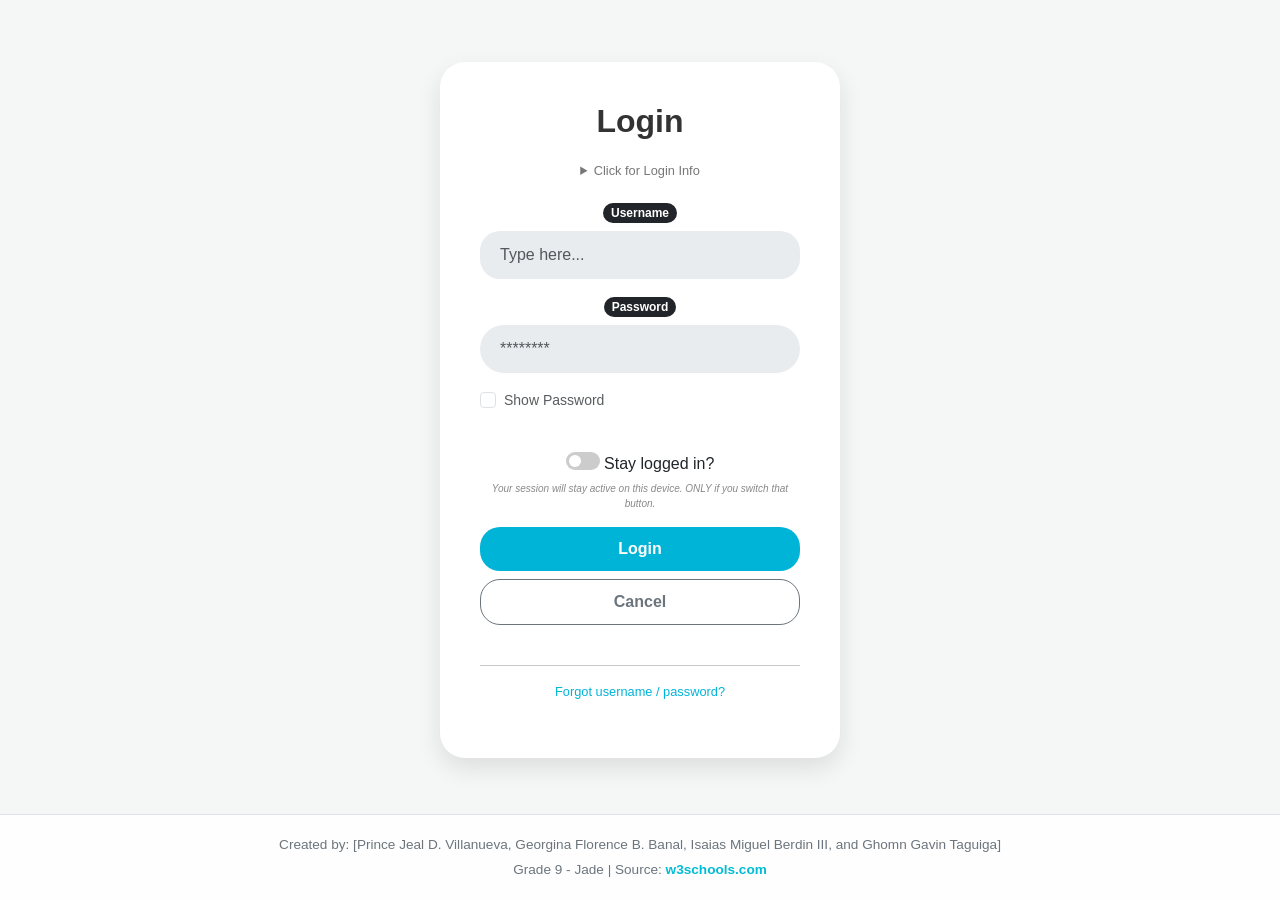
<file: index.html>
<!DOCTYPE html>
<html lang="en">
<head>
    <meta charset="UTF-8">
    <meta name="viewport" content="width=device-width, initial-scale=1.0">
    <link href="https://cdn.jsdelivr.net/npm/bootstrap@5.3.3/dist/css/bootstrap.min.css" rel="stylesheet">
    <link rel="stylesheet" href="style.css">
    <link rel="icon" type="image/png" href="logo_AFB academy of the future public.png">

    <title>Login Page</title>
    <style>
        body {
            background-color: #f4f7f6;
            display: flex;
            justify-content: center;
            align-items: center;
            min-height: 100vh;
            margin: 0;
            font-family: 'Segoe UI', Tahoma, Geneva, Verdana, sans-serif;
        }

        .login-card {
            background: white;
            padding: 40px;
            border-radius: 25px;
            box-shadow: 0 10px 25px rgba(0,0,0,0.1);
            width: 100%;
            max-width: 400px;
            text-align: center;
        }

        .login-card h2 {
            font-weight: 700;
            color: #333;
            margin-bottom: 20px;
        }

        .form-control {
            border-radius: 20px;
            background-color: #e9ecef;
            border: none;
            padding: 12px 20px;
            margin-bottom: 15px;
        }

        .form-label {
            display: block;
            text-align: left;
            margin-left: 15px;
            font-weight: 600;
            font-size: 0.9rem;
            color: #555;
        }

        .btn-login {
            background-color: #00b4d8;
            color: white;
            border-radius: 20px;
            padding: 10px;
            border: none;
            font-weight: 600;
            transition: 0.3s;
        }

        .btn-login:hover {
            background-color: #0096b1;
        }
        
        .btn-cancel {
            border-radius: 20px;
            padding: 10px;
            font-weight: 600;
        }

        .options-row {
            display: flex;
            align-items: center;
            justify-content: start;
            gap: 10px;
            margin-bottom: 20px;
            font-size: 0.85rem;
        }

        details {
            font-size: 0.8rem;
            margin-bottom: 20px;
            color: #777;
            cursor: pointer;
        }
        
    </style>
</head>
<body>

    <div class="login-card">
        <h2>Login</h2>

        <details>
            <summary>Click for Login Info</summary>
            <p>User: Pyth@gorean_Tr1plets_&Gavin | Pass: a+b=c_pythagoreantriplets</p>
        </details>

        <form onsubmit="event.preventDefault(); loginbutton();">
                <span class="badge rounded-pill bg-dark mb-2">Username</span>
            <input type="text" id="usernameID" class="form-control" placeholder="Type here..." required>

          <div class="mb-3">
    <span class="badge rounded-pill bg-dark mb-2">Password</span>
    <input type="password" id="password" class="form-control rounded-pill custom-input" placeholder="********" required>
        
    <div class="form-check mt-2 text-start">
        <input class="form-check-input" type="checkbox" id="showthePassword" onclick="togglethePasswordyay()">
        <label class="form-check-label small text-muted" for="showthePassword">Show Password</label>
    </div>
</div>
            <input type="hidden" id="emailID" value="michael.pj219@gmail.com">
            <input type="hidden" id="phoneID" value="09123456789">

<br>

              <div class="stay-logged-in">
    <div class="toggle-container">
        <label class="switch">
            <input type="checkbox" id="checkboxID">
            <span class="slider round"></span>
        </label>
        
        <span class="label-text">Stay logged in?</span>
    </div>
    <p class="sub-text"><i>Your session will stay active on this device. ONLY if you switch that button.</i></p>
</div>

            <div class="d-grid gap-2">
                <button type="submit" class="btn-login">Login</button>
                <button type="button" class="btn btn-outline-secondary btn-cancel" onclick="location.reload()">Cancel</button>
            </div>
<br>
<hr class="divider"> 


 <p class="mt-3" style="font-size: 0.8rem;">
                <a href="#" style="text-decoration: none; color: #00b4d8;">Forgot username / password?</a>
            </p>
        </form>
    </div>

    <script>
        
    function loginbutton() {
        let user = document.getElementById("usernameID").value;
         let pass = document.getElementById("password").value;
     let email = document.getElementById("emailID").value;
        let phone = document.getElementById("phoneID").value;

      
        if (user === "Pyth@gorean_Tr1plets_&Gavin" && pass === "a+b=c_pythagoreantriplets") {
            alert("Access Granted! Welcome Pythagorean Triplets)!");
           
            window.location.href = "dashboard.html"; 
        } else {
            alert("Access Denied: Incorrect details.");
        }
    }
    
    function togglethePasswordyay() {
    var x = document.getElementById("password");
    if (x.type === "password") {
        x.type = "text"; 
    } else {
        x.type = "password"; 
    }
}
    </script>

<!-- footer guys tuff???  -->
<footer class="login-footer">
    <div class="container text-center">
        <p class="mb-1">
            Created by: [Prince Jeal D. Villanueva, Georgina Florence B. Banal, 
            Isaias Miguel Berdin III, and Ghomn Gavin Taguiga]
        </p>
        <p class="mb-0">
            Grade 9 - Jade | Source: <a href="https://w3schools.com" target="_blank">w3schools.com</a>
        </p>
    </div>
</footer>
        </main>
    </div>
</body>
</html>
</file>
<file: style.css>
/* MAINNN STYLES. */
body {
    font-family: 'Segoe UI', Tahoma, sans-serif;
    margin: 0;
    background-color: #f0f2f5;
}

/* --- THIS PART IS FOR LOGIN SLIDE OR PAGFE --- */
.login-body {
    display: flex;
    justify-content: center;
    align-items: center;
    height: 100vh;
}

.login-card {
    background: white;
    padding: 30px;
    border-radius: 30px;
    box-shadow: 0 10px 30px rgba(0,0,0,0.1);
    width: 350px;
    text-align: center;
}

.logo { width: 60px; margin-bottom: 10px; } /* soon when we make the logo */


.label-pill {
    background: #333;
    color: white;
    border-radius: 15px;
    padding: 2px 15px;
    font-size: 12px;
    display: inline-block;
    margin-bottom: -10px;
    position: relative;
    z-index: 1;
}

.input-pill {
    border-radius: 20px;
    background-color: #d1d1d1 !important;
    border: none !important;
    text-align: center;
    margin-bottom: 15px;
}

.switch {
    position: relative;
    display: inline-block;
    width: 34px;
    height: 18px;
}

.switch input { opacity: 0; width: 0; height: 0; }

.slider {
    position: absolute;
    cursor: pointer;
    top: 0; left: 0; right: 0; bottom: 0;
    background-color: #ccc;
    transition: .4s;
    border-radius: 34px;
}

.slider:before {
    position: absolute;
    content: "";
    height: 12px; width: 12px;
    left: 3px; bottom: 3px;
    background-color: white;
    transition: .4s;
    border-radius: 50%;
}

input:checked + .slider { background-color: #00b4d8; }
input:checked + .slider:before { transform: translateX(16px); }

.sub-text { font-size: 10px; color: #888; margin-top: 5px; font-style: italic; }





.login-footer {
    position: fixed;
    bottom: 0;
    width: 100%;
    padding: 20px 0;
    color: #6c757d; 
    font-size: 0.85rem;
    background-color: rgba(255, 255, 255, 0.8); 
    border-top: 1px solid #dee2e6;
}

.login-footer a {
    color: #00bcd4; 
    text-decoration: none;
    font-weight: bold;
}

.login-footer a:hover {
    text-decoration: underline;
}

body {
    padding-bottom: 80px; 
}

/* --- THIS PART DOWN HERE IS FOR THE DASHBOARD PAGFE OR SLDIE STYLES --- */
.dashboard-container { display: flex; height: 100vh; }

.sidebar {
    width: 250px;
    background: #2c3136;
    color: white;
    padding: 20px;
}

.sidebar a {
    color: #adb5bd;
    text-decoration: none;
    display: block;
    padding: 12px;
    border-radius: 8px;
}

.sidebar a:hover, .sidebar a.active {
    background: #3e444a;
    color: white;
}
.dashboard-container {
    display: flex;
    min-height: 100vh;
}

.sidebar {
    width: 250px;
    background-color: #212529; 
    padding: 20px;
    color: white;
}

.sidebar a {
    display: block;
    color: #adb5bd;
    text-decoration: none;
    padding: 10px 0;
    transition: 0.3s;
}

.sidebar a:hover, .sidebar a.active {
    color: white;
    font-weight: bold;
}
 

.card { 
    transition: transform 0.2s; 
    cursor: pointer; 
}

.card:hover { 
    transform: translateY(-5px); 
}

.card-banner-vertical {
    width: 100%;
    aspect-ratio: 3 / 4; 
    background-size: cover;
    background-position: center;
    background-repeat: no-repeat;
    display: block; 
}

.math-bg {
    background-image: url('math-cover.png');
}

.english-bg {
    background-image: url('english-cover.png');
}

.science-bg {
    background-image: url('science-cover.png');
}

.social-bg {
    background-image: url('socialstudiescover.png');
}

.word-bg {
    background-image: url('wordbuilding-cover.png');
}

.literature-bg {
    background-image: url('literature-cover.png');
}

.card-body {
    display: block;
    position: relative;
    z-index: 2;
}


.notebook-card {
    transition: all 0.3s ease;
    border-left: 4px solid #0dcaf0 !important; 
}

.notebook-card:hover {
    transform: scale(1.03);
    box-shadow: 0 10px 20px rgba(0,0,0,0.1) !important;
}



.tasks-badge {
    background-color: #1a1a1a;
    color: white;
    padding: 10px 20px;
    border-radius: 12px;
    font-weight: bold;
    font-size: 1.2rem;
}


.task-card {
    background: white;
    padding: 25px;
    border-radius: 15px;
    box-shadow: 0 4px 15px rgba(0,0,0,0.05);
    height: 100%;
    display: flex;
    flex-direction: column;
    justify-content: space-between;
}

.task-info {
    margin: 20px 0;
}


.btn-task {
    background-color: #00d4ff; 
    border: none;
    border-radius: 8px;
    padding: 10px;
    font-weight: 500;
    transition: 0.3s;
}

.btn-task:hover {
    background-color: #00b8e6;
    color: white;
}

main {
    background: #f8f9fa;
    min-height: 100vh;
}

/* This forces the banner to be a tall vertical rectangle */
.card-banner-vertical {
    height: 450px; /* High value creates the tall vertical look */
    background-size: cover;
    background-position: center;
    width: 100%;
}

/* Ensure the card doesn't get too wide, which keeps it looking like a rectangle */
.notebook-card {
    max-width: 320px; 
    margin: 0 auto; /* Centers the card in its column */
    border-radius: 20px !important; /* Matches the rounded corners in your image */
    display: flex;
    flex-direction: column;
}

/* Make the text section at the bottom compact so the focus is the tall image */
.card-body {
    padding: 15px 20px !important;
    flex-grow: 0; /* Prevents the white bottom part from stretching */
}

/* Make subject titles pop */
.notebook-card h5 {
    font-size: 1.25rem;
    font-weight: 700;
}
</file>
